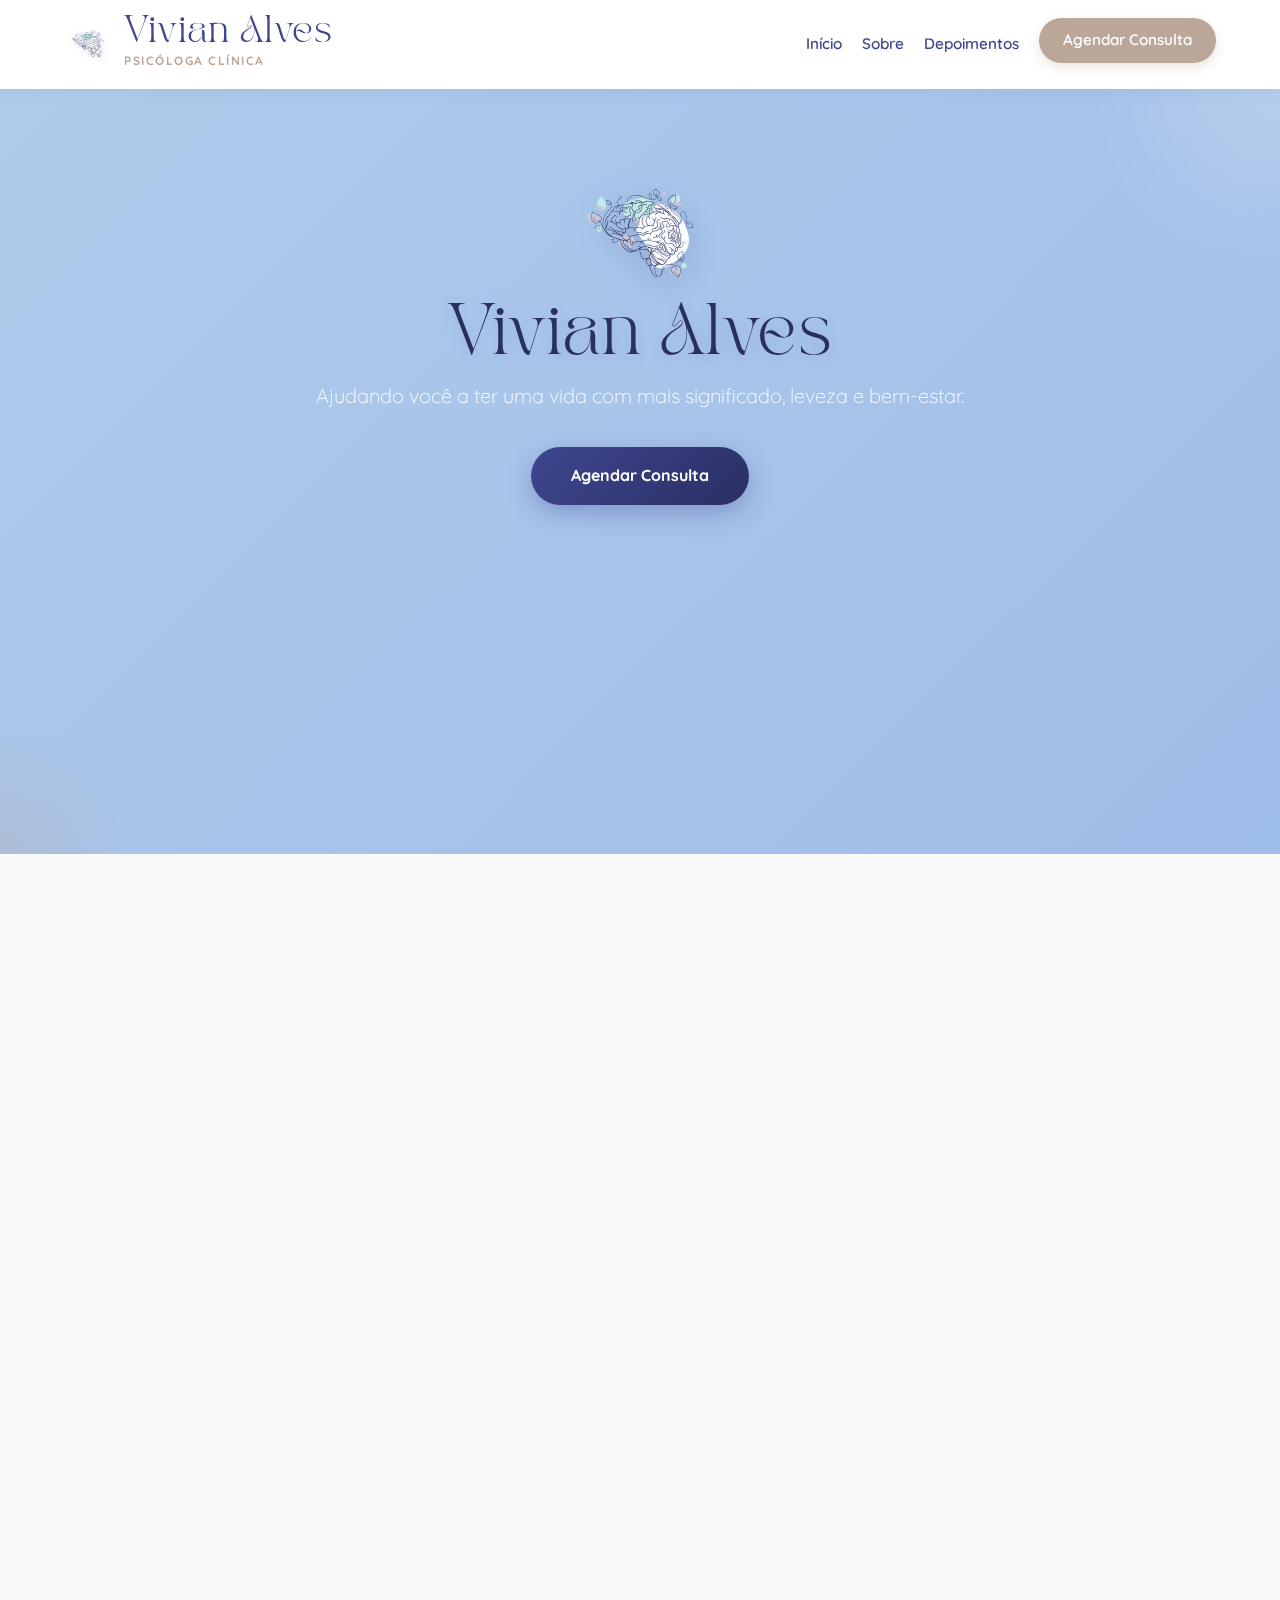
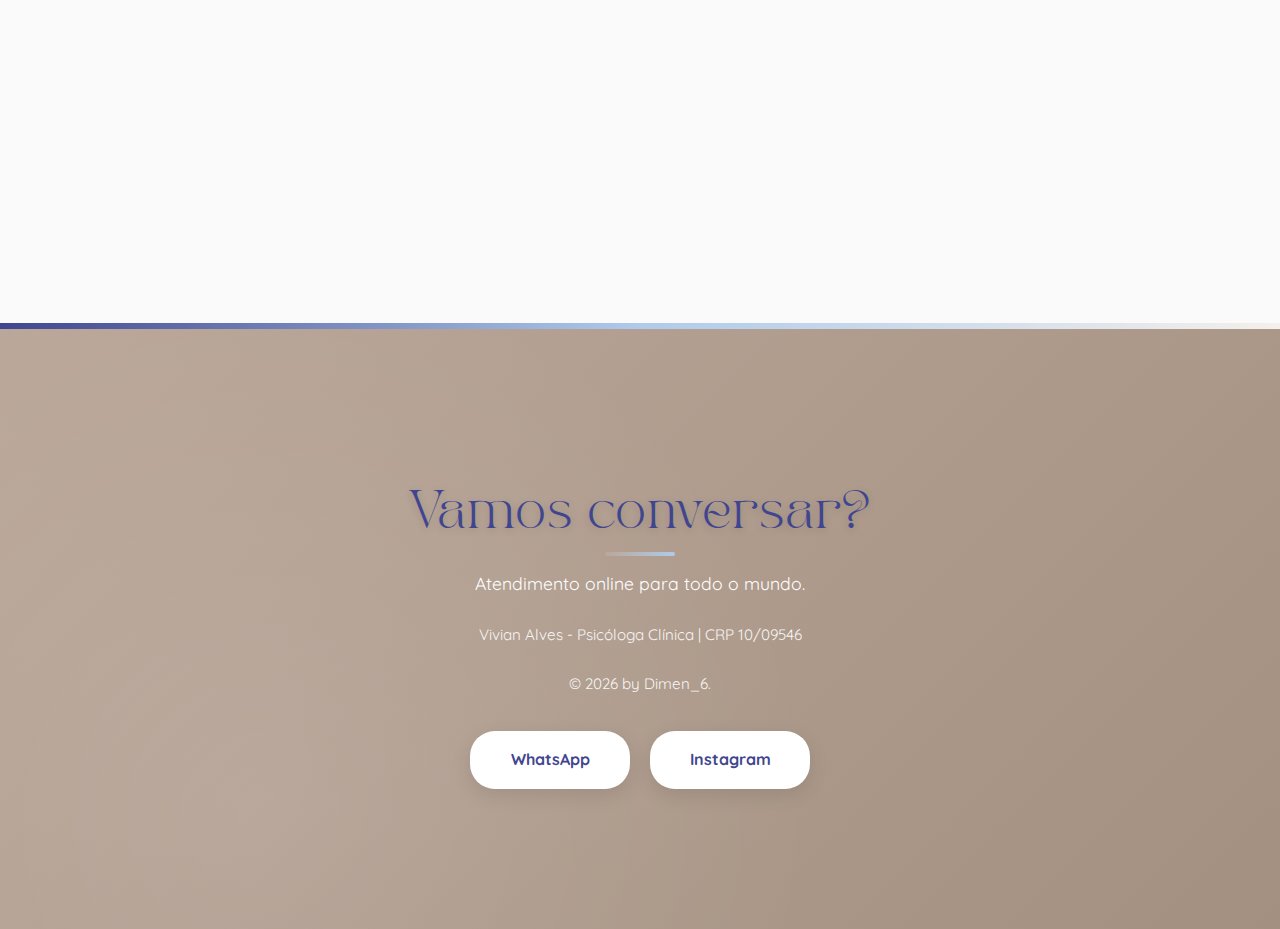
<file: index.html>
<!DOCTYPE html>
<html lang="pt-br">
<head>
    <meta charset="UTF-8">
    <meta name="viewport" content="width=device-width, initial-scale=1.0">
    <title>Vivian Alves | Psicóloga Clínica</title>
    
    <link rel="preconnect" href="https://fonts.googleapis.com">
    <link rel="preconnect" href="https://fonts.gstatic.com" crossorigin>
    <link href="https://fonts.googleapis.com/css2?family=Quicksand:wght@300;500;700&display=swap" rel="stylesheet">
    
    <link rel="stylesheet" href="style.css">
</head>
<body>
    <!-- Header reutilizável -->
    <site-header></site-header>

    <section id="inicio" class="hero">
        <img src="cerebro_vivian_alves.svg" alt="Cérebro Florescendo" class="hero-logo">
        
        <div class="hero-content">
            <h1>Vivian Alves</h1>
            <p>Ajudando você a ter uma vida com mais significado, leveza e bem-estar.</p>
            <a href="#contato" class="cta-button">Agendar Consulta</a>
        </div>
    </section>

    <section class="sobre-resumo bg-color">
        <div class="container">
            <h2>Sobre Mim</h2>
            <p class="intro-text">
                Psicóloga clínica que desenvolve psicoterapia com base na análise do comportamento e nas terapias contextuais, oferecendo atendimentos com escuta, acolhimento e cuidado, que visam contribuir na compreensão de seus próprios comportamentos e construção de uma vida com mais sentido e equilíbrio.
            </p>
            <a href="sobre.html" class="cta-button">Conheça Minha Trajetória</a>
        </div>
    </section>

    <section id="servicos" class="bg-color">
        <div class="container">
            <h2>Como posso te ajudar?</h2>
            <p class="intro-text">
                Atendimentos online personalizados que se adaptam às suas necessidades e rotina.
            </p>
            <div class="features">
                <div class="feature-item">
                    <h3>Autoconhecimento</h3>
                    <p>Compreenda suas emoções e fortaleça sua mente para viver com mais propósito.</p>
                </div>
                <div class="feature-item">
                    <h3>Bem-estar Diário</h3>
                    <p>Encontre mais leveza e equilíbrio no seu cotidiano.</p>
                </div>
                <div class="feature-item">
                    <h3>Vida Significativa</h3>
                    <p>Construa uma vida alinhada com seus valores e propósitos.</p>
                </div>
            </div>
        </div>
    </section>

    <site-footer></site-footer>
    <script src="header.js"></script>
    <script src="footer.js"></script>
    
    <script>
        document.addEventListener('DOMContentLoaded', function() {
            const sections = document.querySelectorAll('section');
            const observerOptions = { threshold: 0.1, rootMargin: '0px 0px -50px 0px' };
            const observer = new IntersectionObserver((entries) => {
                entries.forEach(entry => {
                    if (entry.isIntersecting) {
                        entry.target.classList.add('visible');
                    }
                });
            }, observerOptions);
            sections.forEach(section => { observer.observe(section); });
            setTimeout(() => { document.querySelector('.hero').classList.add('visible'); }, 300);
        });
    </script>
</body>
</html>
</file>
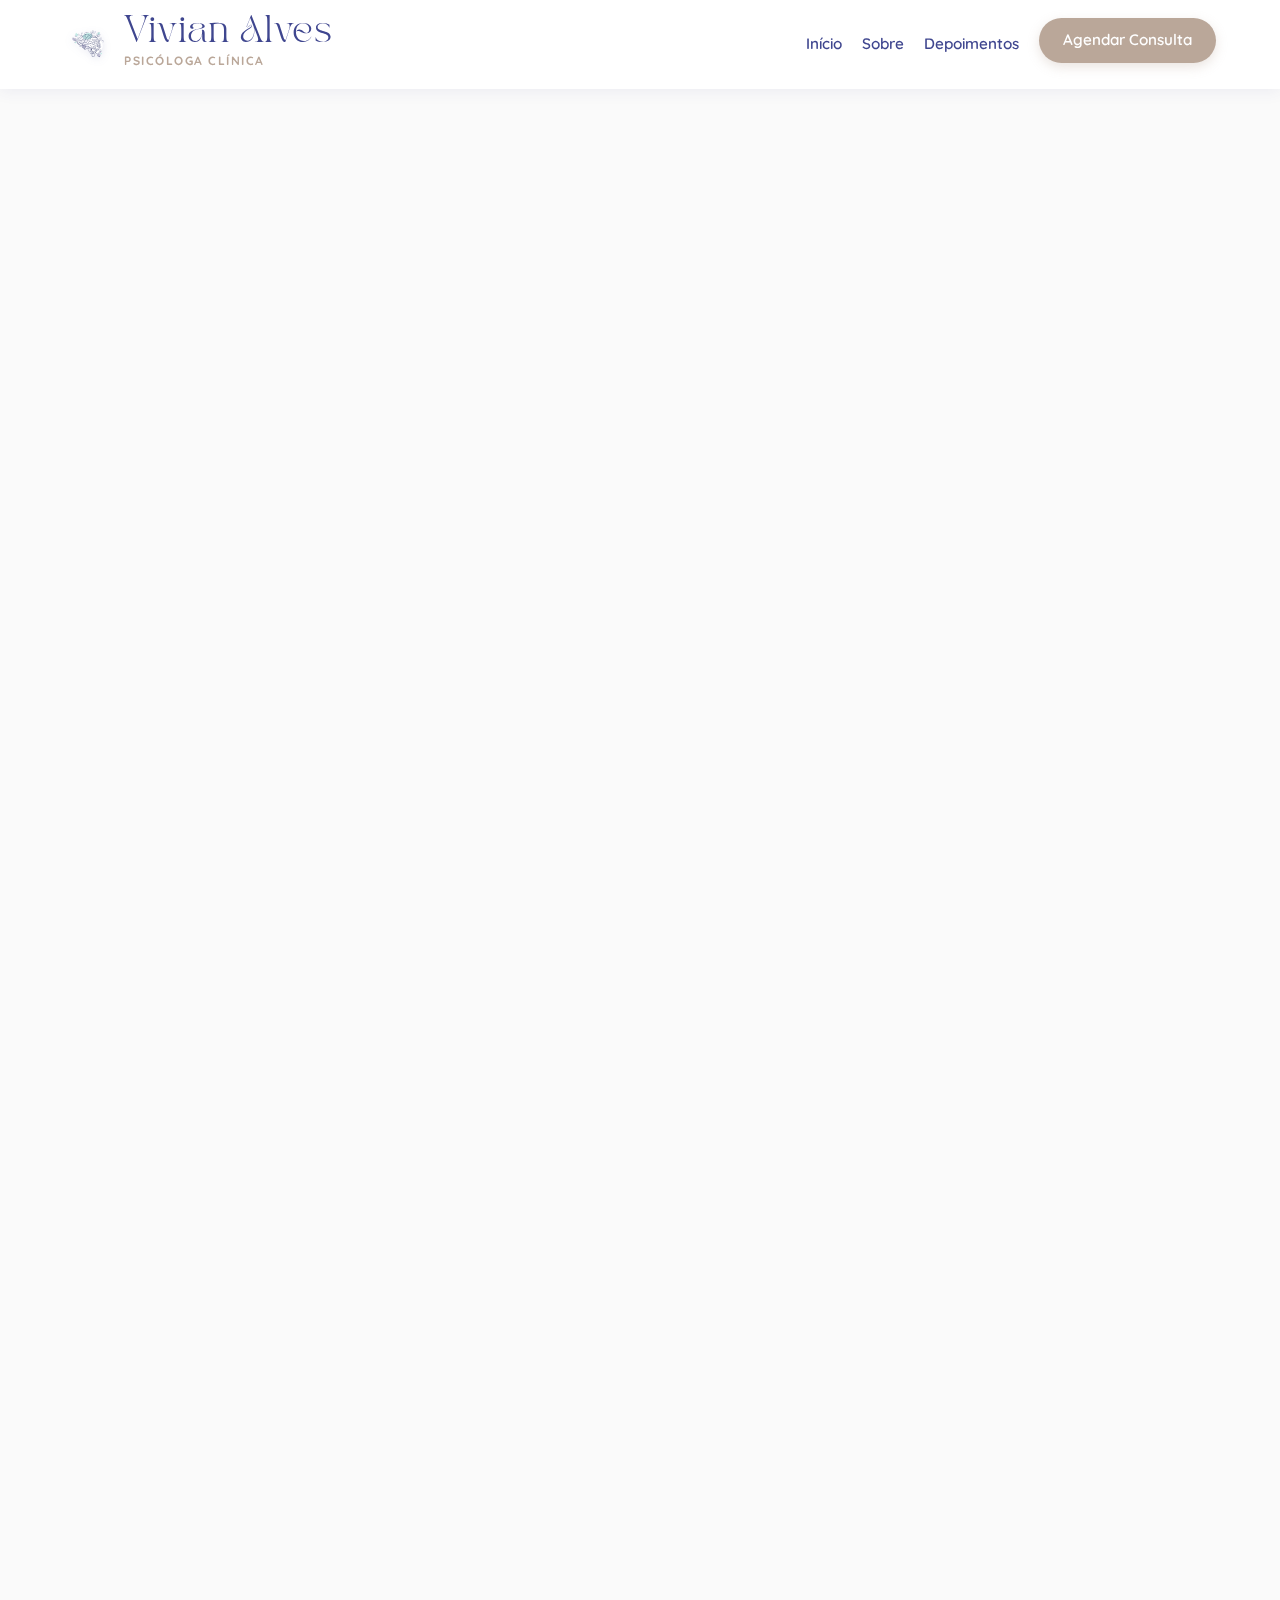
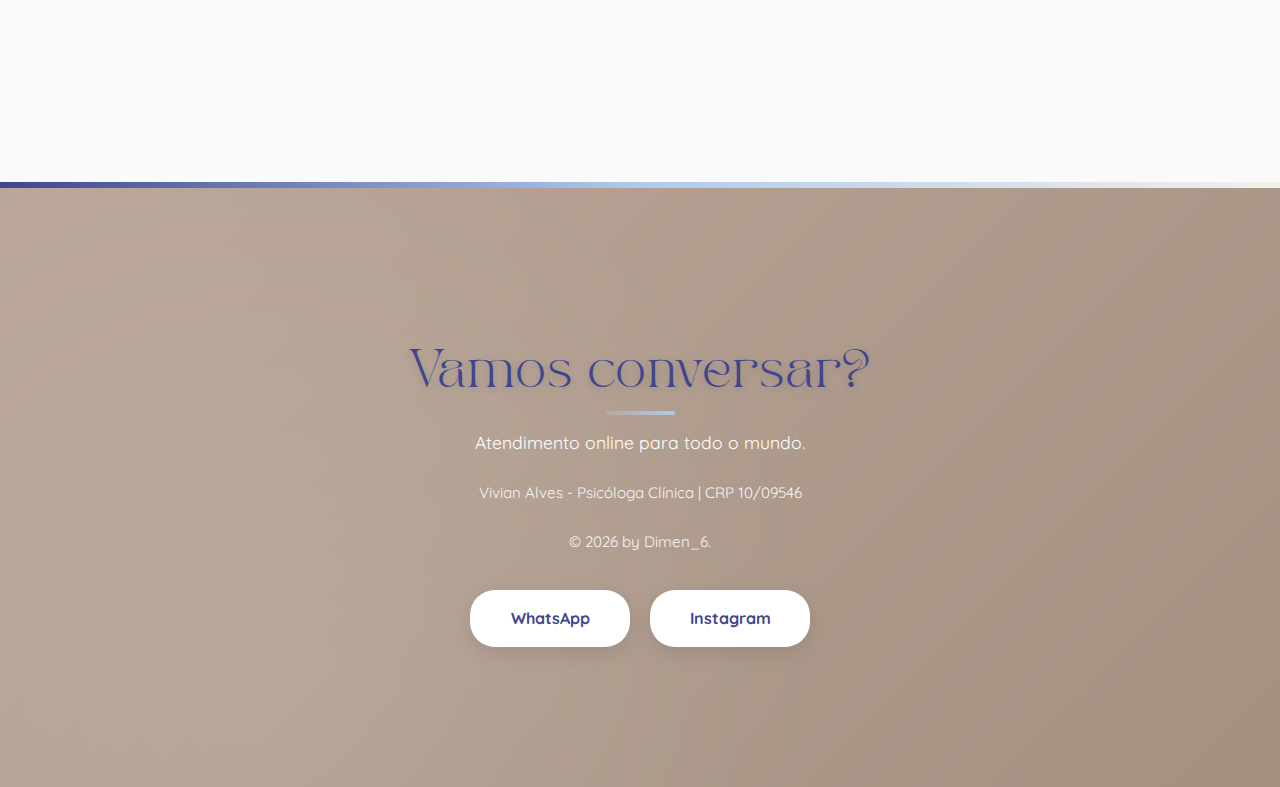
<file: depoimentos.html>
<!DOCTYPE html>
<html lang="pt-br">
<head>
    <meta charset="UTF-8">
    <meta name="viewport" content="width=device-width, initial-scale=1.0">
    <title>Depoimentos | Vivian Alves - Psicóloga Clínica</title>
    <link rel="icon" type="image/svg+xml" href="cerebro_vivian_alves.svg">
    <link rel="preconnect" href="https://fonts.googleapis.com">
    <link rel="preconnect" href="https://fonts.gstatic.com" crossorigin>
    <link href="https://fonts.googleapis.com/css2?family=Quicksand:wght@300;500;700&display=swap" rel="stylesheet">
    
    <link rel="stylesheet" href="style.css">
</head>
<body>
    <site-header></site-header>

    <main>
        <section class="hero-depoimentos">
            <div class="container">
                <h1>Relatos de quem já passou por aqui</h1>
                <p class="intro-text">
                    A terapia é um processo de construção conjunta. Abaixo, compartilho alguns relatos de pacientes que permitiram dividir um pouco de suas experiências de transformação.
                </p>
            </div>
        </section>

        <section class="depoimentos-lista">
            <div class="container">
                <div class="cards-grid">
                    
                    <div class="card depoimento-card">
                        <div class="quote-icon">❝</div>
                        <p class="depoimento-texto">
                            "A Vivian me ajudou a enxergar padrões que eu repetia há anos sem perceber. O acolhimento dela fez toda a diferença para que eu me sentisse segura em me abrir. Hoje lido com minha ansiedade de forma muito mais leve."
                        </p>
                        <div class="depoimento-autor">
                            <span class="nome">M. S.</span>
                            <span class="detalhe">Paciente há 1 ano</span>
                        </div>
                    </div>

                    <div class="card depoimento-card">
                        <div class="quote-icon">❝</div>
                        <p class="depoimento-texto">
                            "Fazer terapia online foi a melhor escolha. A Vivian é extremamente atenta e profissional. Sinto que as sessões são um refúgio na minha semana, um momento para organizar meus pensamentos e sentimentos."
                        </p>
                        <div class="depoimento-autor">
                            <span class="nome">R. A.</span>
                            <span class="detalhe">Terapia Online</span>
                        </div>
                    </div>

                    <div class="card depoimento-card">
                        <div class="quote-icon">❝</div>
                        <p class="depoimento-texto">
                            "Busquei ajuda em um momento de muita confusão profissional e pessoal. O processo de autoconhecimento foi libertador. Agradeço muito pela escuta empática e pelas intervenções pontuais."
                        </p>
                        <div class="depoimento-autor">
                            <span class="nome">L. O.</span>
                            <span class="detalhe">Paciente há 6 meses</span>
                        </div>
                    </div>

                </div>
            </div>
        </section>

        <section class="cta-section">
            <div class="container">
                <h2>Vamos iniciar sua jornada?</h2>
                <p>Dê o primeiro passo em direção ao seu bem-estar emocional.</p>
                <br>
                <a href="https://wa.me/5594984272294?text=Ol%C3%A1%2C%20gostaria%20de%20agendar%20uma%20sess%C3%A3o." 
           target="_blank" 
           rel="noopener noreferrer" 
           class="cta-button">
           Agendar Consulta
        </a>
            </div>
        </section>
    </main>

    <site-footer></site-footer>

    <script src="header.js"></script>
    <script src="footer.js"></script>
</body>
</html>
</file>
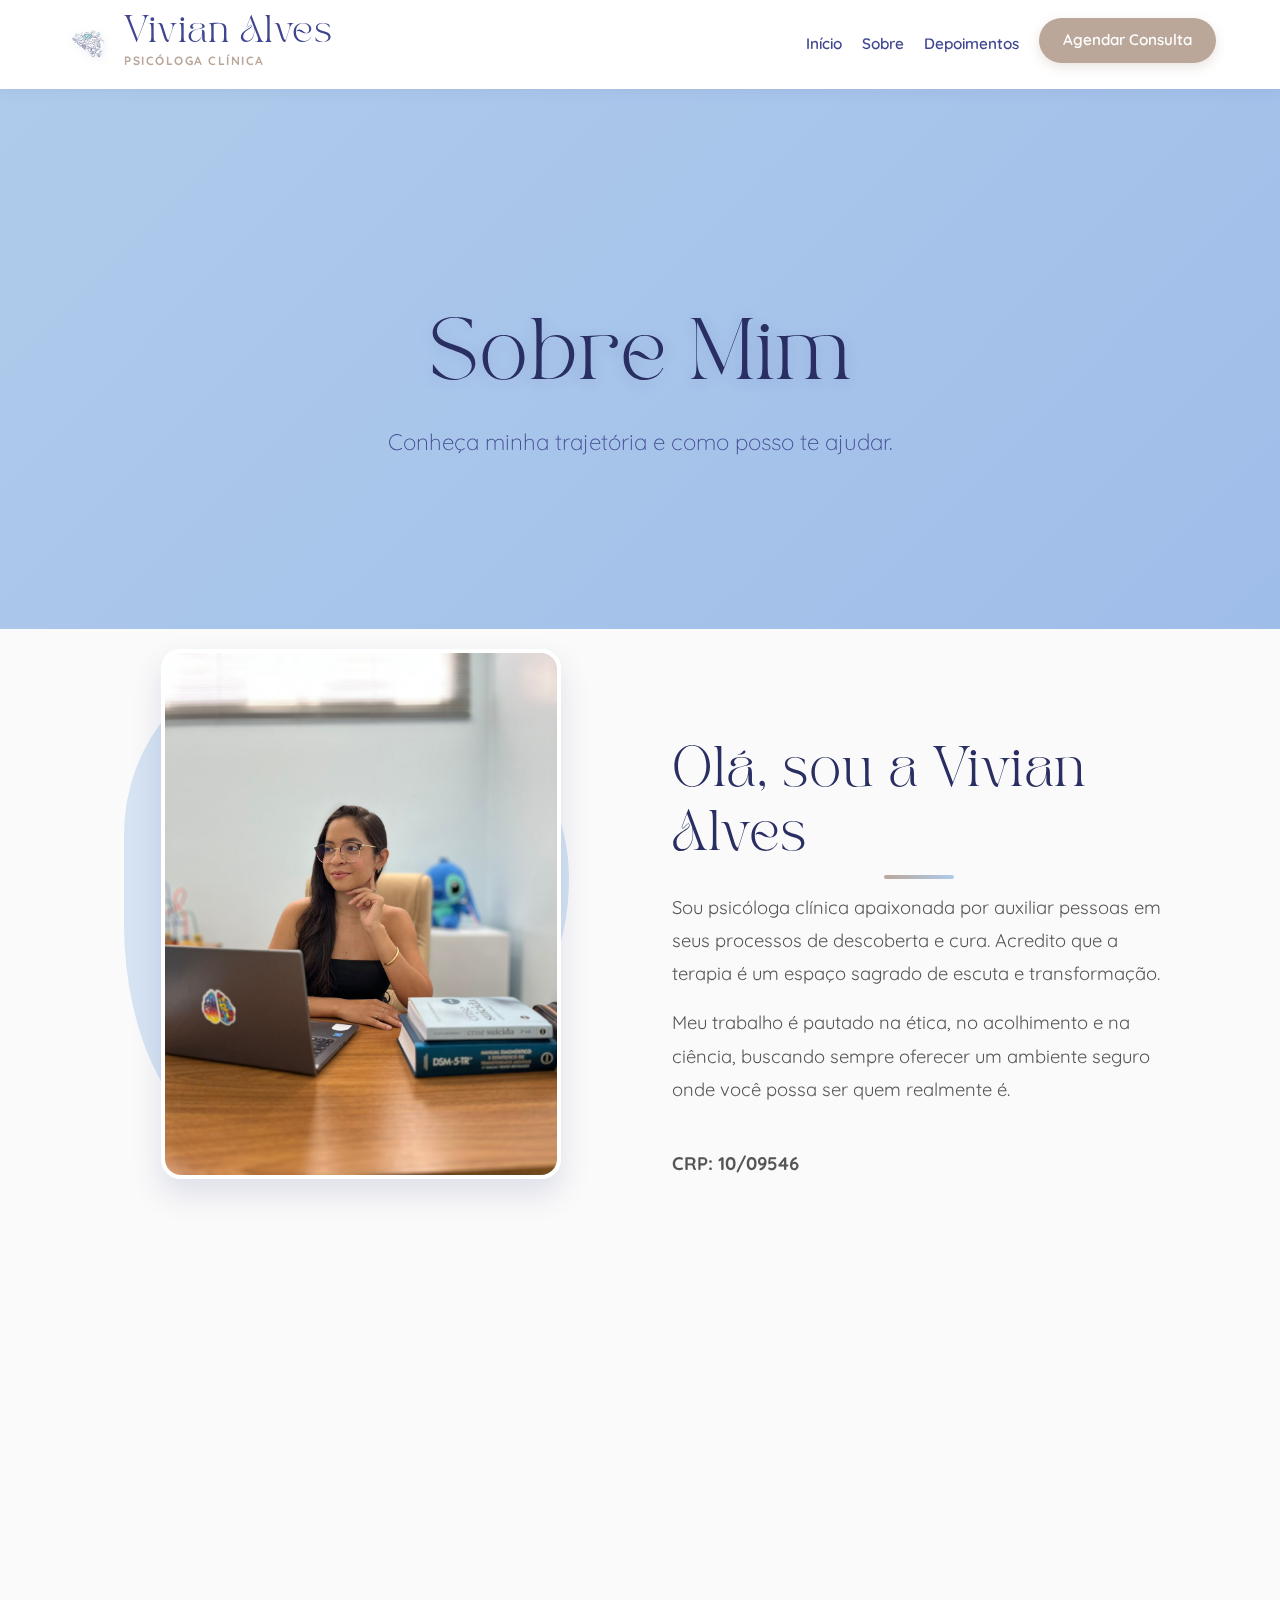
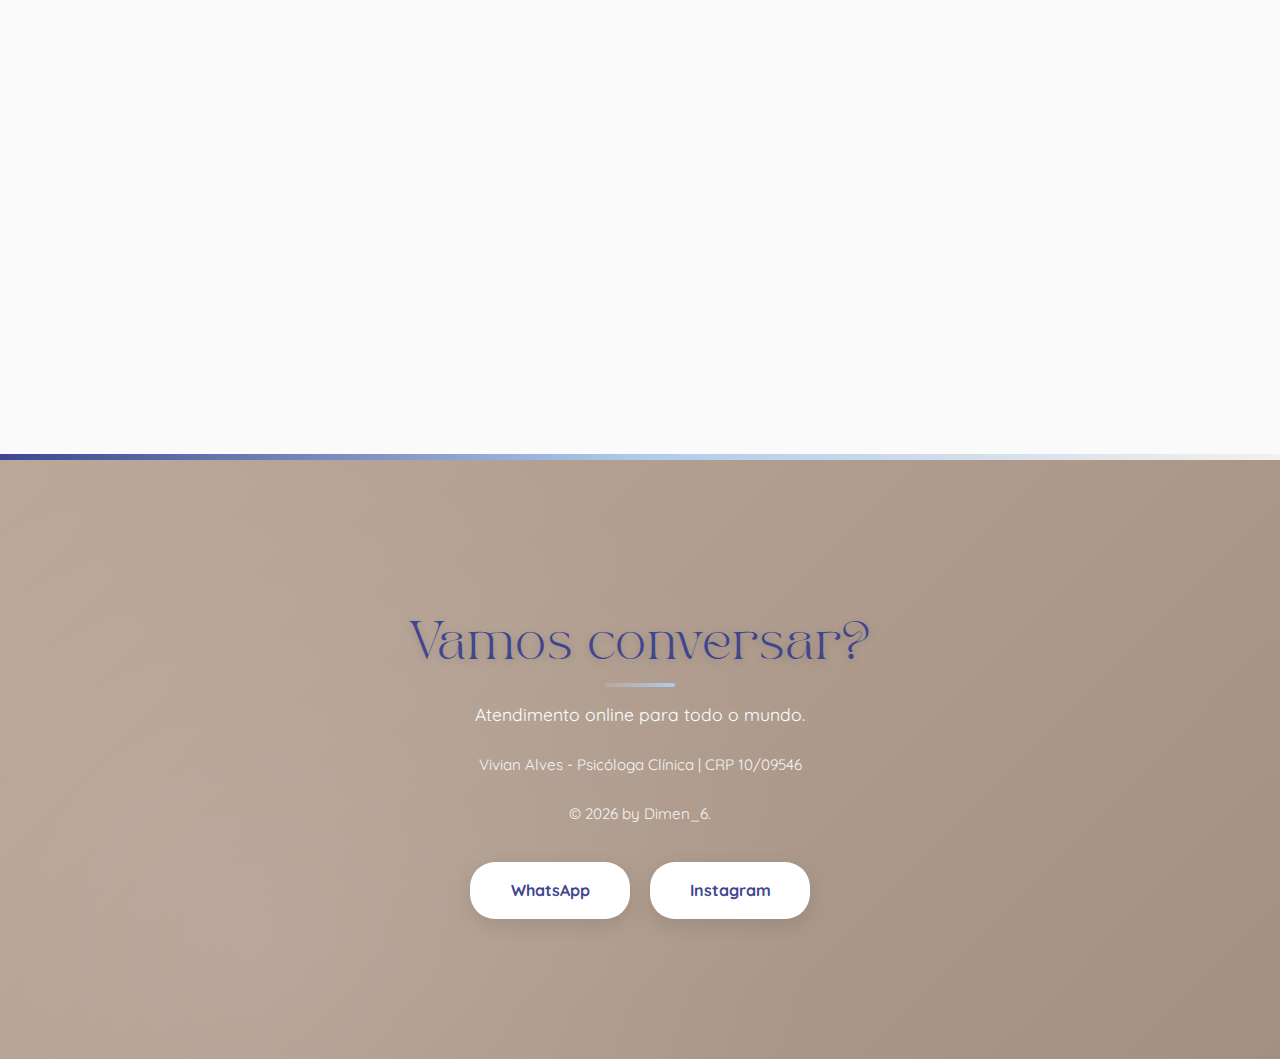
<file: sobre.html>
<!DOCTYPE html>
<html lang="pt-br">
<head>
    <meta charset="UTF-8">
    <meta name="viewport" content="width=device-width, initial-scale=1.0">
    <title>Sobre Mim | Vivian Alves - Psicóloga Clínica</title>
    
    <link rel="preconnect" href="https://fonts.googleapis.com">
    <link rel="preconnect" href="https://fonts.gstatic.com" crossorigin>
    <link href="https://fonts.googleapis.com/css2?family=Quicksand:wght@300;500;700&display=swap" rel="stylesheet">
    
    <link rel="stylesheet" href="style.css">
</head>
<body>
    <site-header></site-header>

    <main class="sobre-page">
        <section class="sobre-hero">
            <div class="container">
                <h1>Sobre Mim</h1>
                <p class="sobre-intro">Conheça minha trajetória e como posso te ajudar.</p>
            </div>
        </section>

        <section class="bio-section">
            <div class="container">
                <div class="bio-grid">
                    <div class="bio-foto-wrapper">
                        <div class="bio-blob-bg"></div> <img src="foto_vivian.jpeg" alt="Vivian Alves Psicóloga" class="bio-foto">
                    </div>

                    <div class="bio-texto">
                        <h2>Olá, sou a Vivian Alves</h2>
                        <p>
                            Sou psicóloga clínica apaixonada por auxiliar pessoas em seus processos de descoberta e cura. 
                            Acredito que a terapia é um espaço sagrado de escuta e transformação.
                        </p>
                        <p>
                            Meu trabalho é pautado na ética, no acolhimento e na ciência, buscando sempre oferecer um 
                            ambiente seguro onde você possa ser quem realmente é.
                        </p>
                        <br>
                        <p><strong>CRP: 10/09546</strong></p> </div>
                </div>
            </div>
        </section>

        <section class="sobre-conteudo">
            <div class="container">
                <div class="sobre-grid">
                    <div class="sobre-card">
                        <div class="sobre-icon">
                            <svg xmlns="http://www.w3.org/2000/svg" viewBox="0 0 24 24" fill="none" stroke="currentColor" stroke-linecap="round" stroke-linejoin="round">
                                <path d="M4 19.5A2.5 2.5 0 0 1 6.5 17H20"></path>
                                <path d="M6.5 2H20v20H6.5A2.5 2.5 0 0 1 4 19.5v-15A2.5 2.5 0 0 1 6.5 2z"></path>
                                <path d="M12 6a3 3 0 0 1 3 3c0 2-3 3-3 3"></path> <path d="M12 12v3"></path>
                            </svg>
                        </div>
                        <h3>Trajetória</h3>
                        <p>Minha formação e dedicação contínua para oferecer o melhor suporte técnico e humano.</p>
                    </div>
                    
                    <div class="sobre-card">
                        <div class="sobre-icon">
                            <svg xmlns="http://www.w3.org/2000/svg" viewBox="0 0 24 24" fill="none" stroke="currentColor" stroke-linecap="round" stroke-linejoin="round">
                                <path d="M9.5 2A2.5 2.5 0 0 1 12 4.5v15a2.5 2.5 0 0 1-4.96.44 2.5 2.5 0 0 1-2.96-3.08 3 3 0 0 1-.34-5.58 2.5 2.5 0 0 1 1.32-4.24 2.5 2.5 0 0 1 1.98-3A2.5 2.5 0 0 1 9.5 2Z"></path>
                                <path d="M14.5 2A2.5 2.5 0 0 0 12 4.5v15a2.5 2.5 0 0 0 4.96.44 2.5 2.5 0 0 0 2.96-3.08 3 3 0 0 0 .34-5.58 2.5 2.5 0 0 0-1.32-4.24 2.5 2.5 0 0 0-1.98-3A2.5 2.5 0 0 0 14.5 2Z"></path>
                            </svg>
                        </div>
                        <h3>Abordagem</h3>
                        <p>Promovo o autoconhecimento e o bem-estar emocional por meio de suporte psicológico.</p>
                    </div>
                    
                    <div class="sobre-card">
                        <div class="sobre-icon">
                            <svg xmlns="http://www.w3.org/2000/svg" viewBox="0 0 24 24" fill="none" stroke="currentColor" stroke-linecap="round" stroke-linejoin="round">
                                <path d="M19 14c1.49-1.46 3-3.21 3-5.5A5.5 5.5 0 0 0 16.5 3c-1.76 0-3 .5-4.5 2-1.5-1.5-2.74-2-4.5-2A5.5 5.5 0 0 0 2 8.5c0 2.3 1.5 4.05 3 5.5l7 7Z"></path>
                            </svg>
                        </div>
                        <h3>Autoconhecimento</h3>
                        <p>Fortalecer sua mente e viver com mais leveza e propósito.</p>
                    </div>
                </div>
            </div>
        </section>
    </main>

    <site-footer></site-footer>
    <script src="header.js"></script>
    <script src="footer.js"></script>
    <script>
        document.addEventListener('DOMContentLoaded', function() {
            const sections = document.querySelectorAll('section');
            const observerOptions = { threshold: 0.1, rootMargin: '0px 0px -50px 0px' };
            const observer = new IntersectionObserver((entries) => {
                entries.forEach(entry => {
                    if (entry.isIntersecting) {
                        entry.target.classList.add('visible');
                    }
                });
            }, observerOptions);
            sections.forEach(section => { observer.observe(section); });
        });
    </script>
</body>
</html>
</file>
<file: style.css>
@font-face {
    font-family: 'Tan Pearl';
    src: url('tan-pearl.otf') format('opentype');
    src: url('tan-pearl.otf') format('opentype'),
         url('tan-pearl.ttf') format('truetype'),
         url('tan-pearl.woff') format('woff'),
         url('tan-pearl.woff2') format('woff2');
    font-weight: normal;
    font-style: normal;
    font-display: swap;
}

:root {
    --azul-profundo: #2a2f63;
    --azul-escuro: #3f468f;
    --azul-medio: #7a9cc6;
    --azul-claro: #afcbeb;
    --azul-palido: #eef4fa;
    --bege-escuro: #a39081;
    --bege: #baa799;
    --bege-claro: #f4f0eb;
    
    --branco: #ffffff;
    --bg-site: #fafafa;
    --header-bg: rgba(255, 255, 255, 0.98);
    --card-bg: rgba(255, 255, 255, 0.98);
    --texto-base: #555;
    
    --sombra-suave: rgba(63, 70, 143, 0.08);
    --sombra-media: rgba(63, 70, 143, 0.12);
    --sombra-forte: rgba(63, 70, 143, 0.18);
    
    --transicao-padrao: all 0.4s cubic-bezier(0.175, 0.885, 0.32, 1.1);
    --transicao-rapida: all 0.25s ease;
}

body.dark-mode {
    --branco: #e6e6e6;            
    --bg-site: #08090f;          
    --header-bg: rgba(8, 9, 15, 0.90); 
    --card-bg: rgba(22, 25, 38, 0.7);  
    
    --azul-palido: #13151f;
    --bege-claro: #1c1c1c;
    
    --texto-base: #b0b3c7;        
    --azul-profundo: #dce9f5;     
    --azul-escuro: #8bafdc;       
    
    --sombra-suave: rgba(0, 0, 0, 0.4);
    --sombra-media: rgba(0, 0, 0, 0.6);
    --sombra-forte: rgba(0, 0, 0, 0.8);
}

body.dark-mode {
    background: radial-gradient(circle at 50% 0%, #1b1e2e 0%, #050508 75%);
    background-attachment: fixed; 
}

body.dark-mode .card, 
body.dark-mode .feature-item,
body.dark-mode .sobre-card,
body.dark-mode .missao,
body.dark-mode .visao {
    background: var(--card-bg);
    backdrop-filter: blur(12px); 
    -webkit-backdrop-filter: blur(12px);
    border: 1px solid rgba(255, 255, 255, 0.06); 
    box-shadow: 0 4px 30px rgba(0, 0, 0, 0.3);
}

* {
    margin: 0;
    padding: 0;
    box-sizing: border-box;
}

html {
    scroll-behavior: smooth;
    scroll-padding-top: 80px;
    background-color: var(--bg-site);
}

@supports not (scroll-behavior: smooth) {
    html {
        scroll-behavior: auto;
    }
}

body {
    font-family: 'Quicksand', -apple-system, BlinkMacSystemFont, 'Segoe UI', Roboto, sans-serif;
    color: var(--texto-base);
    line-height: 1.6;
    overflow-x: hidden;
    -webkit-font-smoothing: antialiased;
    -moz-osx-font-smoothing: grayscale;
    background-color: var(--bg-site);
    transition: background-color 0.3s ease, color 0.3s ease;
}

/* Ajustes Específicos Dark Mode */
body.dark-mode .bio-foto {
    filter: brightness(0.9) contrast(1.1);
    border-color: var(--card-bg);
}

body.dark-mode .sobre-icon {
    background-color: rgba(255, 255, 255, 0.05);
}

/* Tipografia */
h1, h2, .logo-text {
    font-family: 'Tan Pearl', Georgia, 'Times New Roman', serif;
    font-weight: normal;
    letter-spacing: 0.5px;
}

/* Header */
header {
    background-color: var(--header-bg);
    padding: 12px 0;
    box-shadow: 0 2px 15px var(--sombra-suave);
    position: sticky;
    position: -webkit-sticky;
    top: 0;
    z-index: 1000;
    backdrop-filter: blur(12px);
    -webkit-backdrop-filter: blur(12px);
    animation: headerFadeIn 0.5s ease-out;
    will-change: transform;
    transition: background-color 0.3s ease;
}

@keyframes headerFadeIn {
    from { opacity: 0; transform: translateY(-15px); }
    to { opacity: 1; transform: translateY(0); }
}

nav {
    display: flex;
    justify-content: space-between;
    align-items: center;
    max-width: 1200px;
    margin: 0 auto;
    padding: 0 24px;
}

/* Logo */
.brand {
    display: flex;
    align-items: center;
    gap: 12px;
    text-decoration: none;
    transition: var(--transicao-padrao);
    transform-origin: left center;
}

.brand:hover {
    transform: scale(1.02);
}

.logo-img {
    width: 48px;
    height: 48px;
    transition: var(--transicao-padrao);
    filter: drop-shadow(0 2px 4px rgba(63, 70, 143, 0.15));
}

.brand:hover .logo-img {
    transform: rotate(-3deg) scale(1.03);
}

.logo-text {
    font-size: 1.7rem;
    color: var(--azul-escuro);
    line-height: 1;
    transition: var(--transicao-padrao);
}

.logo-sub {
    font-family: 'Quicksand', sans-serif;
    font-size: 0.75rem;
    color: var(--bege);
    display: block;
    letter-spacing: 1.5px;
    text-transform: uppercase;
    margin-top: 2px;
    font-weight: 700;
}

/* Navegação Desktop */
.nav-list {
    list-style: none;
    display: flex;
    gap: 20px;
    align-items: center;
}

nav a {
    text-decoration: none;
    color: var(--azul-escuro);
    font-weight: 600;
    font-size: 0.95rem;
    position: relative;
    padding: 6px 0;
    transition: var(--transicao-rapida);
}

nav a:not(.btn-contato)::after {
    content: '';
    position: absolute;
    bottom: 0;
    left: 0;
    width: 0;
    height: 2px;
    background-color: var(--bege);
    transition: width 0.3s ease;
    transform-origin: left;
}

nav a:not(.btn-contato):hover::after,
nav a:not(.btn-contato):focus::after {
    width: 100%;
}

nav a:not(.btn-contato):hover,
nav a:not(.btn-contato):focus {
    color: var(--bege);
    outline: none;
}

/* Botão Tema */
.theme-btn {
    background: none;
    border: 1.5px solid var(--azul-claro);
    border-radius: 50%;
    width: 38px;
    height: 38px;
    font-size: 1.1rem;
    cursor: pointer;
    display: flex;
    align-items: center;
    justify-content: center;
    transition: var(--transicao-rapida);
    color: var(--azul-escuro);
    margin-right: 5px;
}

.theme-btn:hover {
    background-color: var(--azul-palido);
    transform: scale(1.1);
}

/* Botão Contato - Desktop */
.btn-contato-wrapper {
    position: relative;
    z-index: 2;
}

.btn-contato {
    background-color: var(--bege);
    color: #ffffff !important;
    padding: 10px 24px;
    border-radius: 25px;
    transition: var(--transicao-padrao);
    box-shadow: 0 4px 12px rgba(186, 167, 153, 0.3);
    position: relative;
    overflow: hidden;
    border: none;
    cursor: pointer;
    font-weight: 600;
    display: inline-block;
    white-space: nowrap;
}

.btn-contato::before {
    content: '';
    position: absolute;
    top: 0;
    left: -100%;
    width: 100%;
    height: 100%;
    background: linear-gradient(90deg, transparent, rgba(255, 255, 255, 0.25), transparent);
    transition: left 0.6s ease;
}

.btn-contato:hover,
.btn-contato:focus {
    background-color: var(--azul-escuro);
    transform: translateY(-2px);
    box-shadow: 0 6px 20px rgba(63, 70, 143, 0.35);
    outline: none;
}

.btn-contato:hover::before,
.btn-contato:focus::before {
    left: 100%;
}

/* Menu Mobile */
.header-actions {
    display: none;
}

.mobile-btn {
    display: none;
    background: none;
    border: none;
    cursor: pointer;
    padding: 12px;
    z-index: 1003;
    position: relative;
    width: 44px;
    height: 44px;
    border-radius: 8px;
    transition: background-color 0.3s;
}

.mobile-btn:hover {
    background-color: rgba(186, 167, 153, 0.1);
}

.mobile-btn .bar {
    display: block;
    width: 24px;
    height: 2px;
    background-color: var(--azul-escuro);
    border-radius: 1px;
    transition: 0.3s;
    position: absolute;
    left: 10px;
}

.mobile-btn .bar1 { top: 15px; }
.mobile-btn .bar2 { top: 21px; }
.mobile-btn .bar3 { top: 27px; }

.mobile-btn.active .bar1 { transform: rotate(45deg) translate(5px, 5px); top: 21px; }
.mobile-btn.active .bar2 { opacity: 0; }
.mobile-btn.active .bar3 { transform: rotate(-45deg) translate(7px, -6px); top: 21px; }

.nav-overlay {
    display: none;
    position: fixed;
    top: 0; left: 0;
    width: 100%; height: 100%;
    background: rgba(0, 0, 0, 0.5);
    z-index: 998;
    opacity: 0;
    transition: opacity 0.3s;
    backdrop-filter: blur(2px);
}

.nav-overlay.active {
    display: block;
    opacity: 1;
}

@media (max-width: 768px) {
    .header-actions {
        display: flex;
        align-items: center;
        gap: 12px;
    }
    
    .mobile-btn {
        display: block;
        background: none;
        border: none;
        padding: 8px;
        cursor: pointer;
        z-index: 1000;
    }
    
    /* Menu lateral simplificado */
    .nav-list {
        position: fixed;
        top: 0;
        right: 0;
        width: 85%;
        max-width: 300px;
        height: 100vh;
        background: var(--header-bg);
        flex-direction: column;
        padding: 80px 25px 30px;
        transform: translateX(100%);
        backdrop-filter: blur(10px);
        -webkit-backdrop-filter: blur(10px);
        z-index: 999;
        transition: transform 0.3s cubic-bezier(0.4, 0, 0.2, 1);
    }
    
    .nav-list.active {
        transform: translateX(0);
    }
    
    .nav-list li {
        width: 100%;
        margin: 0;
        padding: 0;
    }
    
    /* Links mais limpos */
    .nav-list a:not(.btn-contato) {
        display: block;
        padding: 16px 0;
        font-size: 1.1rem;
        color: var(--azul-profundo);
        transition: color 0.2s ease;
        border-bottom: 1px solid rgba(186, 167, 153, 0.08);
        font-weight: 500;
        letter-spacing: 0.2px;
    }
    
    .nav-list a:not(.btn-contato):hover {
        color: var(--bege);
        padding-left: 8px;
    }
    
    /* Remover decorações extras */
    .nav-list a:not(.btn-contato)::after {
        display: none;
    }
    
    /* CORREÇÃO: Botão de contato mobile com contraste adequado */
    .btn-contato-wrapper {
        margin-top: 25px;
        padding-top: 20px;
        border-top: 1px solid rgba(186, 167, 153, 0.15);
    }
    
    .nav-list .btn-contato {
        width: 100%;
        padding: 16px;
        font-size: 1rem;
        border-radius: 8px;
        text-align: center;
        background: transparent;
        border: 1.5px solid var(--bege-escuro); /* Usar bege-escuro para melhor contraste */
        color: var(--bege-escuro); /* Usar bege-escuro para melhor contraste */
        transition: all 0.2s ease;
        font-weight: 600;
    }
    
    /* Dark mode mantém a cor original */
    body.dark-mode .nav-list .btn-contato {
        border-color: var(--bege);
        color: var(--bege);
    }
    
    .nav-list .btn-contato:hover {
        background: var(--bege-escuro);
        border-color: var(--bege-escuro);
        color: var(--branco);
    }
    
    /* Dark mode hover */
    body.dark-mode .nav-list .btn-contato:hover {
        background: var(--bege);
        border-color: var(--bege);
        color: var(--branco);
    }
    
    /* Tema mais discreto */
    .theme-wrapper {
        margin-top: 20px;
        padding-top: 20px;
        border-top: 1px solid rgba(186, 167, 153, 0.15);
    }
    
    .theme-btn {
        width: 100%;
        padding: 14px;
        font-size: 1rem;
        background: transparent;
        border: 1.5px solid rgba(186, 167, 153, 0.3);
        border-radius: 8px;
        color: var(--azul-profundo);
        transition: all 0.2s ease;
    }
    
    .theme-btn:hover {
        background: rgba(186, 167, 153, 0.1);
        border-color: var(--bege);
    }
    
    /* Overlay para fechar menu */
    .nav-overlay {
        position: fixed;
        top: 0;
        left: 0;
        width: 100%;
        height: 100%;
        background: rgba(0, 0, 0, 0.3);
        backdrop-filter: blur(2px);
        opacity: 0;
        visibility: hidden;
        transition: all 0.3s ease;
        z-index: 998;
    }
    
    .nav-overlay.active {
        opacity: 1;
        visibility: visible;
    }
    
    body.menu-open {
        overflow: hidden;
    }
    
    nav {
        padding: 12px 20px;
    }
    
    /* Ícone hamburger minimalista */
    .mobile-btn .bar {
        display: block;
        width: 24px;
        height: 2px;
        margin: 5px 0;
        background: var(--azul-profundo);
        transition: all 0.3s ease;
    }
    
    .mobile-btn.active .bar:nth-child(1) {
        transform: rotate(45deg) translate(5px, 5px);
    }
    
    .mobile-btn.active .bar:nth-child(2) {
        opacity: 0;
    }
    
    .mobile-btn.active .bar:nth-child(3) {
        transform: rotate(-45deg) translate(7px, -6px);
    }
}

/* Acessibilidade mantida */
.sr-only {
    position: absolute;
    width: 1px;
    height: 1px;
    padding: 0;
    margin: -1px;
    overflow: hidden;
    clip: rect(0, 0, 0, 0);
    white-space: nowrap;
    border: 0;
}

.mobile-btn:focus,
.nav-list a:focus {
    outline: 2px solid var(--bege);
    outline-offset: 2px;
}

/* Suporte para dispositivos iOS */
@supports (-webkit-touch-callout: none) {
    .nav-list {
        padding-bottom: max(env(safe-area-inset-bottom), 20px);
        height: calc(100vh - env(safe-area-inset-top));
        top: env(safe-area-inset-top);
    }
}

/* --- HERO SECTION --- */
.hero {
    background: linear-gradient(135deg, var(--azul-claro) 0%, #9fbde9 100%);
    text-align: center;
    padding: 100px 20px;
    display: flex;
    flex-direction: column;
    align-items: center;
    position: relative;
    overflow: hidden;
    min-height: 85vh;
}

/* Correção de Contraste Dark Mode na Hero */
body.dark-mode .hero, 
body.dark-mode .sobre-hero,
body.dark-mode .depoimentos-hero {
    background: radial-gradient(circle at center, #1b1e36 0%, #08090f 100%);
}

@media (-ms-high-contrast: active), (-ms-high-contrast: none) {
    .hero { background: var(--azul-claro); }
}

.hero::before {
    content: '';
    position: absolute;
    width: 400px; height: 400px;
    border-radius: 50%;
    background: radial-gradient(circle, rgba(255, 255, 255, 0.2) 0%, transparent 70%);
    top: -200px; right: -200px;
    animation: float 25s infinite ease-in-out;
    will-change: transform;
}

.hero::after {
    content: '';
    position: absolute;
    width: 250px; height: 250px;
    border-radius: 50%;
    background: radial-gradient(circle, rgba(186, 167, 153, 0.25) 0%, transparent 70%);
    bottom: -125px; left: -125px;
    animation: float 20s infinite ease-in-out reverse;
    will-change: transform;
}

@keyframes float {
    0%, 100% { transform: translate(0, 0) rotate(0deg) scale(1); }
    33% { transform: translate(20px, -20px) rotate(120deg) scale(1.05); }
    66% { transform: translate(-15px, 15px) rotate(240deg) scale(0.95); }
}

.hero-logo {
    width: 160px;
    margin-bottom: 25px;
    opacity: 0.95;
    animation: logoFloat 5s ease-in-out infinite;
    filter: drop-shadow(0 8px 20px rgba(63, 70, 143, 0.25));
    z-index: 2;
}

@keyframes logoFloat {
    0%, 100% { transform: translateY(0) rotate(0deg); }
    50% { transform: translateY(-12px) rotate(1deg); }
}

.hero-content {
    z-index: 2;
    animation: contentFadeIn 0.8s ease-out 0.2s both;
    max-width: 700px;
}

@keyframes contentFadeIn {
    from { opacity: 0; transform: translateY(25px); }
    to { opacity: 1; transform: translateY(0); }
}

.hero h1 {
    color: var(--azul-profundo);
    font-size: 3.2rem;
    margin-bottom: 15px;
    text-shadow: 0 3px 15px rgba(63, 70, 143, 0.15);
    line-height: 1.2;
}

body.dark-mode .hero h1,
body.dark-mode .sobre-hero h1,
body.dark-mode .depoimentos-hero h1,
body.dark-mode .sobre-intro,
body.dark-mode .depoimentos-intro,
body.dark-mode .hero p {
    color: #ffffff !important;
    text-shadow: 0 2px 10px rgba(0,0,0,0.5);
}

.hero p {
    font-size: 1.25rem;
    color: var(--branco);
    margin-bottom: 35px;
    max-width: 650px;
    font-weight: 300;
}

.cta-button {
    background: linear-gradient(135deg, var(--azul-escuro) 0%, var(--azul-profundo) 100%);
    color: #ffffff;
    padding: 16px 40px;
    text-decoration: none;
    border-radius: 30px;
    font-weight: 700;
    font-family: 'Quicksand', sans-serif;
    transition: var(--transicao-padrao);
    display: inline-block;
    box-shadow: 0 8px 25px rgba(63, 70, 143, 0.35);
    position: relative;
    overflow: hidden;
    z-index: 1;
    border: none;
    cursor: pointer;
    font-size: 1rem;
}

.cta-button::before {
    content: '';
    position: absolute;
    top: 0; left: 0;
    width: 0; height: 100%;
    background: linear-gradient(135deg, var(--bege) 0%, var(--bege-escuro) 100%);
    transition: width 0.4s ease;
    z-index: -1;
}

.cta-button:hover, .cta-button:focus {
    transform: translateY(-4px);
    box-shadow: 0 12px 30px rgba(63, 70, 143, 0.45);
    outline: none;
}

.cta-button:hover::before, .cta-button:focus::before { width: 100%; }

body.dark-mode .cta-button {
    background: linear-gradient(135deg, #7a9cc6 0%, #3f468f 100%);
    box-shadow: 0 0 20px rgba(122, 156, 198, 0.2);
    color: #ffffff !important;
}

#sobre { position: relative; overflow: hidden; }

#sobre::before {
    content: '';
    position: absolute;
    top: 0; left: 0;
    width: 100%; height: 100%;
    background-color: rgba(255, 255, 255, 0.05);
    background-image: url('mao_com_flores.svg');
    background-size: cover;
    background-position: center;
    background-repeat: no-repeat;
    opacity: 0.12;
    z-index: 0;
    filter: blur(0.8px);
}

.container {
    max-width: 1100px;
    margin: 0 auto;
    padding: 90px 24px;
    text-align: center;
    position: relative;
    z-index: 2;
}

.cards-grid {
    display: grid;
    grid-template-columns: repeat(auto-fit, minmax(350px, 1fr));
    gap: 35px;
    margin-top: 50px;
}

.card {
    background: var(--card-bg);
    padding: 45px 35px;
    border-radius: 22px;
    border: 1px solid rgba(153, 175, 186, 0.2);
    box-shadow: 0 10px 30px var(--sombra-suave);
    transition: var(--transicao-padrao);
    position: relative;
    overflow: hidden;
    z-index: 2;
    backdrop-filter: blur(8px);
}

body.dark-mode .card, 
body.dark-mode .feature-item, 
body.dark-mode .sobre-card, 
body.dark-mode .depoimento-card,
body.dark-mode .sobre-texto {
    border: 1px solid rgba(255, 255, 255, 0.08);
}

.card::before {
    content: '';
    position: absolute;
    top: 0; left: 0;
    width: 100%; height: 6px;
    background: linear-gradient(90deg, var(--azul-escuro), var(--azul-claro), var(--bege));
    z-index: 2;
}

.card:hover {
    transform: translateY(-8px);
    box-shadow: 0 20px 40px var(--sombra-media);
    border-color: var(--bege);
}

.container h2 {
    color: var(--azul-escuro);
    font-size: 2.4rem;
    margin-bottom: 25px;
    position: relative;
    display: inline-block;
}

.container h2::after {
    content: '';
    position: absolute;
    bottom: -12px;
    left: 50%;
    transform: translateX(-50%);
    width: 70px;
    height: 4px;
    background: linear-gradient(90deg, var(--bege), var(--azul-claro));
    border-radius: 2px;
}

.card h3 {
    color: var(--azul-escuro);
    margin-bottom: 20px;
    font-family: 'Quicksand', sans-serif;
    font-weight: 700;
    font-size: 1.5rem;
    transition: var(--transicao-padrao);
}

.card:hover h3 { color: var(--bege); }
.card p { font-size: 1.05rem; line-height: 1.7; }

.bg-color {
    background: linear-gradient(135deg, var(--azul-palido) 0%, #dce9f5 100%);
    position: relative;
    overflow: hidden;
}

@media (-ms-high-contrast: active), (-ms-high-contrast: none) {
    .bg-color { background: var(--azul-palido); }
}

.bg-color::before {
    content: '';
    position: absolute;
    top: 0; left: 0;
    width: 100%; height: 100%;
    background-image: url("data:image/svg+xml,%3Csvg width='100' height='100' viewBox='0 0 100 100' xmlns='http://www.w3.org/2000/svg'%3E%3Cpath d='M11 18c3.866 0 7-3.134 7-7s-3.134-7-7-7-7 3.134-7 7 3.134 7 7 7zm48 25c3.866 0 7-3.134 7-7s-3.134-7-7-7-7 3.134-7 7 3.134 7 7 7zm-43-7c1.657 0 3-1.343 3-3s-1.343-3-3-3-3 1.343-3 3 1.343 3 3 3zm63 31c1.657 0 3-1.343 3-3s-1.343-3-3-3-3 1.343-3 3 1.343 3 3 3zM34 90c1.657 0 3-1.343 3-3s-1.343-3-3-3-3 1.343-3 3 1.343 3 3 3zm56-76c1.657 0 3-1.343 3-3s-1.343-3-3-3-3 1.343-3 3 1.343 3 3 3zM12 86c2.21 0 4-1.79 4-4s-1.79-4-4-4-4 1.79-4 4 1.79 4 4 4zm28-65c2.21 0 4-1.79 4-4s-1.79-4-4-4-4 1.79-4 4 1.79 4 4 4zm23-11c2.76 0 5-2.24 5-5s-2.24-5-5-5-5 2.24-5 5 2.24 5 5 5zm-6 60c2.21 0 4-1.79 4-4s-1.79-4-4-4-4 1.79-4 4 1.79 4 4 4zm29 22c2.76 0 5-2.24 5-5s-2.24-5-5-5-5 2.24-5 5 2.24 5 5 5zM32 63c2.76 0 5-2.24 5-5s-2.24-5-5-5-5 2.24-5 5 2.24 5 5 5zm57-13c2.76 0 5-2.24 5-5s-2.24-5-5-5-5 2.24-5 5 2.24 5 5 5zm-9-21c1.105 0 2-.895 2-2s-.895-2-2-2-2 .895-2 2 .895 2 2 2zM60 91c1.105 0 2-.895 2-2s-.895-2-2-2-2 .895-2 2 .895 2 2 2zM35 41c1.105 0 2-.895 2-2s-.895-2-2-2-2 .895-2 2 .895 2 2 2zM12 60c1.105 0 2-.895 2-2s-.895-2-2-2-2 .895-2 2 .895 2 2 2z' fill='%23baa799' fill-opacity='0.15' fill-rule='evenodd'/%3E%3C/svg%3E");
    opacity: 0.4; z-index: 0;
}

.bg-color .container { position: relative; z-index: 3; }

.intro-text {
    font-size: 1.15rem; margin-bottom: 45px;
    color: var(--azul-escuro);
    max-width: 750px; margin-left: auto; margin-right: auto;
    line-height: 1.7;
}

.features {
    display: grid;
    grid-template-columns: repeat(auto-fit, minmax(280px, 1fr));
    gap: 35px; margin-top: 50px;
}

.feature-item {
    background: var(--card-bg);
    padding: 35px 30px;
    border-radius: 18px;
    min-height: 220px;
    box-shadow: 0 10px 30px var(--sombra-suave);
    transition: var(--transicao-padrao);
    border: 1px solid transparent;
    backdrop-filter: blur(8px);
    display: flex; flex-direction: column; justify-content: center;
    position: relative; z-index: 2;
}

.feature-item:hover {
    transform: translateY(-8px);
    border-color: var(--bege);
    box-shadow: 0 20px 40px var(--sombra-media);
}

.feature-item h3 {
    color: var(--azul-escuro);
    margin-bottom: 18px; font-size: 1.35rem;
}

.feature-item p { font-size: 1.05rem; line-height: 1.7; }

/* --- FOOTER --- */
footer {
    background: linear-gradient(135deg, var(--bege) 0%, var(--bege-escuro) 100%);
    color: var(--branco);
    text-align: center;
    padding: 70px 0 50px;
    position: relative;
    overflow: hidden;
    transition: background 0.4s ease, color 0.4s ease;
}

body.dark-mode footer {
    background: linear-gradient(135deg, #0f111a 0%, #000000 100%);
    border-top: 1px solid rgba(255, 255, 255, 0.05);
}

body.dark-mode footer::after { opacity: 0.05; }

@media (-ms-high-contrast: active), (-ms-high-contrast: none) {
    footer { background: var(--bege); }
}

footer::before {
    content: '';
    position: absolute;
    top: 0; left: 0;
    width: 100%; height: 6px;
    background: linear-gradient(90deg, var(--azul-escuro), var(--azul-claro), var(--bege-claro));
    z-index: 1;
}

footer::after {
    content: '';
    position: absolute;
    top: 0; left: 0;
    width: 100%; height: 100%;
    background: radial-gradient(circle at 20% 80%, rgba(255,255,255,0.1) 0%, transparent 50%);
    z-index: 0;
}

footer h2 {
    color: var(--branco);
    margin-bottom: 20px;
    text-shadow: 0 2px 8px rgba(0, 0, 0, 0.15);
    position: relative; z-index: 1;
}

footer p {
    margin-bottom: 12px;
    max-width: 650px; margin-left: auto; margin-right: auto;
    position: relative; z-index: 1;
    font-size: 1.1rem;
}

footer a {
    color: var(--branco);
    font-weight: bold;
    text-decoration: underline;
}

.copyright {
    margin-top: 25px; font-size: 0.95rem; opacity: 0.9;
    position: relative; z-index: 1;
}

.social-links {
    margin-top: 35px;
    display: flex; justify-content: center; flex-wrap: wrap;
    gap: 20px; position: relative; z-index: 1;
}

.social-links a {
    color: var(--azul-escuro);
    background: var(--branco);
    padding: 14px 32px;
    text-decoration: none;
    border-radius: 25px;
    font-weight: 700;
    transition: var(--transicao-padrao);
    border: 2px solid transparent;
    display: inline-flex; align-items: center; justify-content: center;
    box-shadow: 0 6px 20px rgba(0, 0, 0, 0.1);
    min-width: 160px;
}

.social-links a:hover, .social-links a:focus {
    transform: translateY(-4px);
    background-color: var(--azul-escuro);
    color: var(--branco);
    border-color: var(--branco);
    box-shadow: 0 12px 25px rgba(0, 0, 0, 0.2);
    outline: none;
}

section {
    opacity: 0;
    transform: translateY(30px);
    transition: opacity 0.8s cubic-bezier(0.16, 1, 0.3, 1),
                transform 0.8s cubic-bezier(0.16, 1, 0.3, 1);
    will-change: transform, opacity;
}

section.visible { opacity: 1; transform: translateY(0); }

::-webkit-scrollbar { width: 12px; }
::-webkit-scrollbar-track { background: var(--azul-palido); border-radius: 6px; }
::-webkit-scrollbar-thumb {
    background: linear-gradient(135deg, var(--bege), var(--azul-escuro));
    border-radius: 6px;
    border: 2px solid var(--azul-palido);
}
::-webkit-scrollbar-thumb:hover {
    background: linear-gradient(135deg, var(--azul-escuro), var(--azul-profundo));
}

.sobre-page .sobre-hero, .depoimentos-page .depoimentos-hero {
    background: linear-gradient(135deg, var(--azul-claro) 0%, #9fbde9 100%);
    text-align: center;
    padding: 120px 20px 70px;
    position: relative; overflow: hidden;
    min-height: 60vh;
    display: flex; align-items: center; justify-content: center;
}

.sobre-page .sobre-hero h1, .depoimentos-page .depoimentos-hero h1 {
    color: var(--azul-profundo);
    font-size: 3.8rem;
    margin-bottom: 20px;
    text-shadow: 0 3px 15px rgba(63, 70, 143, 0.15);
}

.sobre-page .sobre-intro, .depoimentos-page .depoimentos-intro {
    font-size: 1.4rem;
    color: var(--azul-escuro);
    max-width: 700px; margin: 0 auto;
    font-weight: 300; line-height: 1.6;
}

.sobre-conteudo, .depoimentos-conteudo { position: relative; overflow: hidden; }

.sobre-conteudo::before, .depoimentos-conteudo::before {
    content: '';
    position: absolute; top: 0; left: 0;
    width: 100%; height: 100%;
    background-color: rgba(255, 255, 255, 0.05);
    background-image: url('mao_com_flores.svg');
    background-size: cover; background-position: center; background-repeat: no-repeat;
    opacity: 0.1; z-index: 0; filter: blur(0.8px);
}

.sobre-conteudo .container, .depoimentos-conteudo .container { position: relative; z-index: 3; }

.sobre-grid, .depoimentos-grid {
    display: grid;
    grid-template-columns: repeat(auto-fit, minmax(320px, 1fr));
    gap: 35px; margin: 70px 0;
}

.sobre-card, .depoimento-card {
    background: var(--card-bg);
    padding: 45px 35px;
    border-radius: 22px;
    border: 1px solid rgba(153, 163, 186, 0.2);
    box-shadow: 0 10px 30px var(--sombra-suave);
    transition: var(--transicao-padrao);
    text-align: center;
    backdrop-filter: blur(8px);
    min-height: 320px;
    display: flex; flex-direction: column; align-items: center; justify-content: center;
    position: relative; z-index: 2;
}

.sobre-card:hover, .depoimento-card:hover {
    transform: translateY(-8px);
    box-shadow: 0 20px 40px var(--sombra-media);
    border-color: var(--bege);
}

.sobre-icon {
    width: 90px; height: 90px;
    margin: 0 auto 25px;
    display: flex; align-items: center; justify-content: center;
    background-color: rgba(186, 167, 153, 0.15); 
    border-radius: 50%;
    transition: var(--transicao-padrao);
}

.sobre-icon svg {
    width: 45px; height: 45px;
    stroke: var(--azul-escuro);
    stroke-width: 1.3;
    transition: var(--transicao-padrao);
}

.sobre-card:hover .sobre-icon, .depoimento-card:hover .sobre-icon {
    background-color: var(--azul-escuro);
    transform: scale(1.1) rotate(5deg);
    box-shadow: 0 10px 20px rgba(63, 70, 143, 0.25);
}

.sobre-card:hover .sobre-icon svg, .depoimento-card:hover .sobre-icon svg { stroke: var(--branco); }

.sobre-card h3 { color: var(--azul-escuro); margin-bottom: 20px; font-size: 1.6rem; }
.sobre-card p { font-size: 1.1rem; line-height: 1.7; }

.bio-section { padding: 20px 0 60px; background-color: transparent; }
.bio-grid { display: grid; grid-template-columns: 1fr 1fr; gap: 4rem; align-items: center; }
.bio-foto-wrapper { margin-top: -100px; position: relative; z-index: 10; }

.bio-blob-bg {
    position: absolute; width: 90%; height: 90%;
    background-color: var(--azul-claro);
    border-radius: 40% 60% 70% 30% / 40% 50% 60% 50%;
    top: 10px; left: 10px; z-index: 1; opacity: 0.5;
}

body.dark-mode .bio-blob-bg { background-color: var(--azul-escuro); opacity: 0.3; }

.bio-foto {
    width: 100%; max-width: 400px; height: auto;
    border-radius: 20px; position: relative; z-index: 2;
    box-shadow: 0 15px 30px rgba(63, 70, 143, 0.15);
    border: 4px solid var(--branco);
    transition: var(--transicao-padrao);
}

.bio-foto:hover { transform: scale(1.02); }
.bio-texto { text-align: left; }

.bio-texto h2 {
    font-size: 2.5rem; color: var(--azul-profundo);
    margin-bottom: 1.5rem; font-family: 'Tan Pearl', serif;
}

.bio-texto p {
    font-size: 1.15rem; color: var(--texto-base);
    margin-bottom: 1rem; line-height: 1.8;
}

.missao-visao {
    display: grid; grid-template-columns: repeat(auto-fit, minmax(420px, 1fr));
    gap: 45px; margin: 90px 0;
}

.missao, .visao {
    background: var(--card-bg);
    padding: 55px 45px;
    border-radius: 22px;
    border: 1px solid rgba(153, 175, 186, 0.2);
    box-shadow: 0 10px 30px var(--sombra-suave);
    transition: var(--transicao-padrao);
    backdrop-filter: blur(8px);
    text-align: left; position: relative; z-index: 2;
}

.missao:hover, .visao:hover {
    transform: translateY(-5px);
    box-shadow: 0 20px 40px var(--sombra-media);
    border-color: var(--bege);
}

.missao h2, .visao h2 {
    color: var(--azul-escuro);
    font-size: 2.2rem;
    margin-bottom: 25px;
    position: relative; display: inline-block;
}

.missao h2::after, .visao h2::after {
    content: ''; position: absolute; bottom: -12px; left: 0;
    width: 70px; height: 4px;
    background: linear-gradient(90deg, var(--bege), var(--azul-claro));
    border-radius: 2px;
}

.missao p, .visao p { font-size: 1.15rem; line-height: 1.8; color: var(--texto-base); }

.sobre-texto {
    background: var(--card-bg);
    padding: 60px 50px;
    border-radius: 22px;
    border: 1px solid rgba(153, 175, 186, 0.2);
    box-shadow: 0 10px 30px var(--sombra-suave);
    margin: 90px 0 50px;
    backdrop-filter: blur(8px);
    text-align: left; position: relative; z-index: 2;
}

.sobre-texto h2 {
    color: var(--azul-escuro);
    font-size: 2.2rem; margin-bottom: 30px;
    position: relative; display: inline-block;
}

.sobre-texto h2::after {
    content: ''; position: absolute; bottom: -12px; left: 0;
    width: 70px; height: 4px;
    background: linear-gradient(90deg, var(--bege), var(--azul-claro));
    border-radius: 2px;
}

.sobre-texto p {
    font-size: 1.15rem; line-height: 1.8;
    color: var(--texto-base); margin-bottom: 25px;
}

.depoimento-texto {
    font-size: 1.1rem; line-height: 1.7;
    color: var(--texto-base); margin-bottom: 30px;
    font-style: italic; flex-grow: 1;
}

.depoimento-autor {
    margin-top: auto; padding-top: 20px;
    border-top: 1px solid rgba(186, 167, 153, 0.2);
    display: flex; flex-direction: column; gap: 5px;
}

.depoimento-autor .nome { font-weight: 700; color: var(--azul-escuro); font-size: 1.1rem; }
.depoimento-autor .detalhe { color: var(--bege-escuro); font-size: 0.9rem; font-weight: 500; }

/* Media Queries Globais */
@media (max-width: 992px) {
    .hero h1 { font-size: 2.8rem; }
    .container h2 { font-size: 2.2rem; }
    .cards-grid, .missao-visao { grid-template-columns: 1fr; gap: 25px; }
}

@media (max-width: 768px) {
    .hero h1 { font-size: 2.4rem; }
    .hero p { font-size: 1.1rem; }
    .container { padding: 70px 20px; }
    .container h2 { font-size: 1.9rem; }
    .feature-item { width: 100%; max-width: 100%; }
    .social-links { flex-direction: column; align-items: center; }
    .social-links a { width: 100%; max-width: 280px; margin: 5px 0; }
    
    .sobre-page .sobre-hero h1, .depoimentos-page .depoimentos-hero h1 { font-size: 2.8rem; }
    .sobre-page .sobre-intro, .depoimentos-page .depoimentos-intro { font-size: 1.2rem; }
    .sobre-grid, .depoimentos-grid { grid-template-columns: 1fr; gap: 25px; }
    
    .bio-grid { grid-template-columns: 1fr; gap: 2rem; text-align: center; }
    .bio-foto-wrapper { margin-top: -50px; }
    .bio-texto { text-align: center; padding: 0 1rem; }
    .bio-foto { max-width: 300px; }
    .bio-texto h2::after { left: 50%; transform: translateX(-50%); }
    
    .missao, .visao, .sobre-texto, .depoimento-card { padding: 40px 30px; }
    .missao h2, .visao h2, .sobre-texto h2 { font-size: 1.9rem; }
}

@media (max-width: 480px) {
    .hero h1 { font-size: 2rem; }
    .hero p { font-size: 1rem; }
    .cta-button { padding: 14px 30px; font-size: 0.95rem; }
    .container h2 { font-size: 1.7rem; }
    .card, .feature-item, .sobre-card, .depoimento-card { padding: 30px 20px; }
    .sobre-page .sobre-hero h1, .depoimentos-page .depoimentos-hero h1 { font-size: 2.2rem; }
}

@media (prefers-reduced-motion: reduce) {
    *, *::before, *::after {
        animation-duration: 0.01ms !important;
        animation-iteration-count: 1 !important;
        transition-duration: 0.01ms !important;
    }
    .hero::before, .hero::after, .hero-logo, .card, .feature-item, .sobre-card, .missao, .visao { animation: none !important; }
}

a:focus, button:focus, .btn-contato:focus, .cta-button:focus, .social-links a:focus {
    outline: 3px solid var(--bege);
    outline-offset: 3px;
}
a:focus:not(:focus-visible), button:focus:not(:focus-visible) { outline: none; }

body.dark-mode .bg-color {
    background: transparent; 
}

body.dark-mode .bg-color::before {
    filter: invert(1) brightness(1.5) hue-rotate(180deg);
    opacity: 0.07; 
}

body.dark-mode .hero, 
body.dark-mode .sobre-hero,
body.dark-mode .depoimentos-hero {
    background: linear-gradient(180deg, rgba(27,30,54,0) 0%, #08090f 100%),
                radial-gradient(circle at center, #1b2036 0%, #050508 100%);
}
</file>
